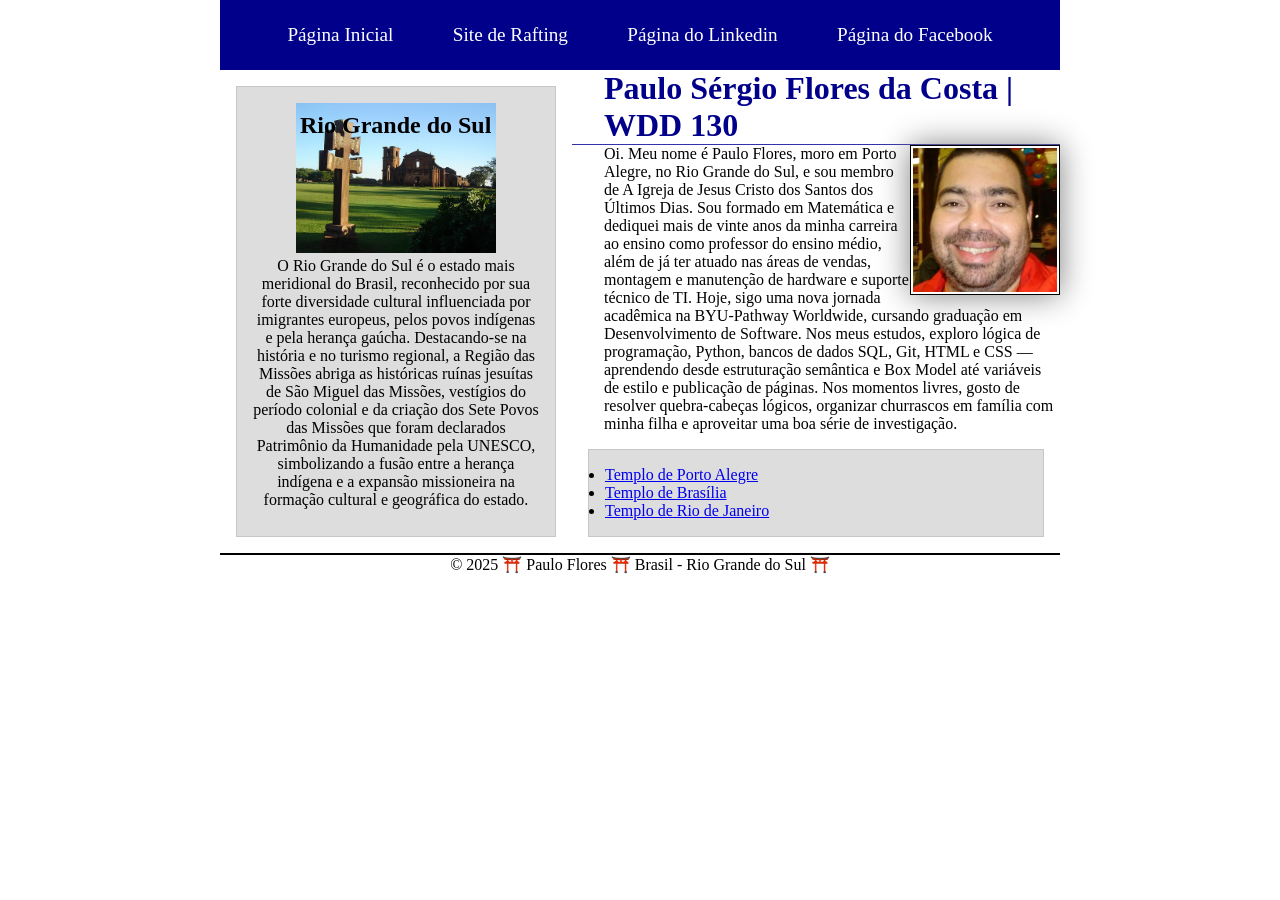
<file: index.html>
<!DOCTYPE html>
<html lang="pt-BR">

<head>
    <meta charset="UTF-8">
    <meta name="viewport" content="width=device-width, initial-scale=1.0">
    <title>Paulo Sérgio Flores da Costa | WDD 130</title>
    <meta name="description"
      content="Meu nome é Paulo Flores, cursando programação. A página tem o objetivo da apresentação do estudante.">
    <meta name="author" content="Paulo Sérgio Flores da Costa">
    <link rel="stylesheet" href="estilos/estilos.css">
</head>

<body>
    <header>
        <nav>
            <a href="#">Página Inicial</a>
            <a href="wwr/">Site de Rafting</a>
            <a href="https://linkedin.com" target=" _blank">Página do Linkedin</a>
            <a href="https://facebook.com" target=" _blank">Página do Facebook</a>
        </nav>
    </header>
    <div class="grid">
        <main>
            <h1 class="identacao">Paulo Sérgio Flores da Costa | WDD 130</h1>
            <img src="imagens/perfil.jpg" alt="Foto de Paulo Flores" width="200">
            <p class="identacao">Oi. Meu nome é Paulo Flores, moro em Porto Alegre, no Rio Grande do
                Sul, e sou membro de
                A Igreja de Jesus Cristo dos Santos dos Últimos Dias. Sou formado em Matemática e
                dediquei mais de vinte anos da minha carreira ao ensino como professor do ensino
                médio,
                além de já ter atuado nas áreas de vendas, montagem e manutenção de hardware e
                suporte
                técnico de TI. Hoje, sigo uma nova jornada acadêmica na BYU-Pathway Worldwide,
                cursando
                graduação em Desenvolvimento de Software. Nos meus estudos, exploro lógica de
                programação, Python, bancos de dados SQL, Git, HTML e CSS — aprendendo desde
                estruturação semântica e Box Model até variáveis de estilo e publicação de páginas.
                Nos
                momentos livres, gosto de resolver quebra-cabeças lógicos, organizar churrascos em
                família com minha filha e aproveitar uma boa série de investigação.</p>
            <ul class="caixa idencacao">
                <li><a href="https://www.churchofjesuschrist.org/temples/details/porto-alegre-brazil-temple?lang=por"
                      target="_blank">Templo de Porto Alegre</a></li>
                <li><a href="
                        https://www.churchofjesuschrist.org/temples/details/brasilia-brazil-temple?lang=por"
                      target=" _blank">Templo de Brasília</a></li>
                <li><a href="
                        https://www.churchofjesuschrist.org/temples/details/rio-de-janeiro-brazil-temple?lang=por"
                      target=" _blank">Templo de Rio de Janeiro</a></li>
            </ul>
        </main>
        <aside class="caixa">
            <h2>Rio Grande do Sul</h2>
            <img src=" imagens/missoes.jpg" alt="Missões no RS">
            <p>O Rio Grande do Sul é o estado mais meridional do Brasil, reconhecido por sua
                forte diversidade cultural influenciada por imigrantes europeus, pelos povos
                indígenas e pela herança gaúcha. Destacando-se na história e no turismo regional, a
                Região das Missões abriga as históricas ruínas jesuítas de São Miguel das Missões,
                vestígios do período colonial e da criação dos Sete Povos das Missões que foram
                declarados Patrimônio da Humanidade pela UNESCO, simbolizando a fusão entre a
                herança
                indígena e a expansão missioneira na formação cultural e geográfica do estado.
            </p>
        </aside>
    </div>

    <footer>
        <p>&copy; 2025 ⛩️ Paulo Flores ⛩️ Brasil - Rio Grande do Sul ⛩️</p>
    </footer>
</body>

</html>
</file>
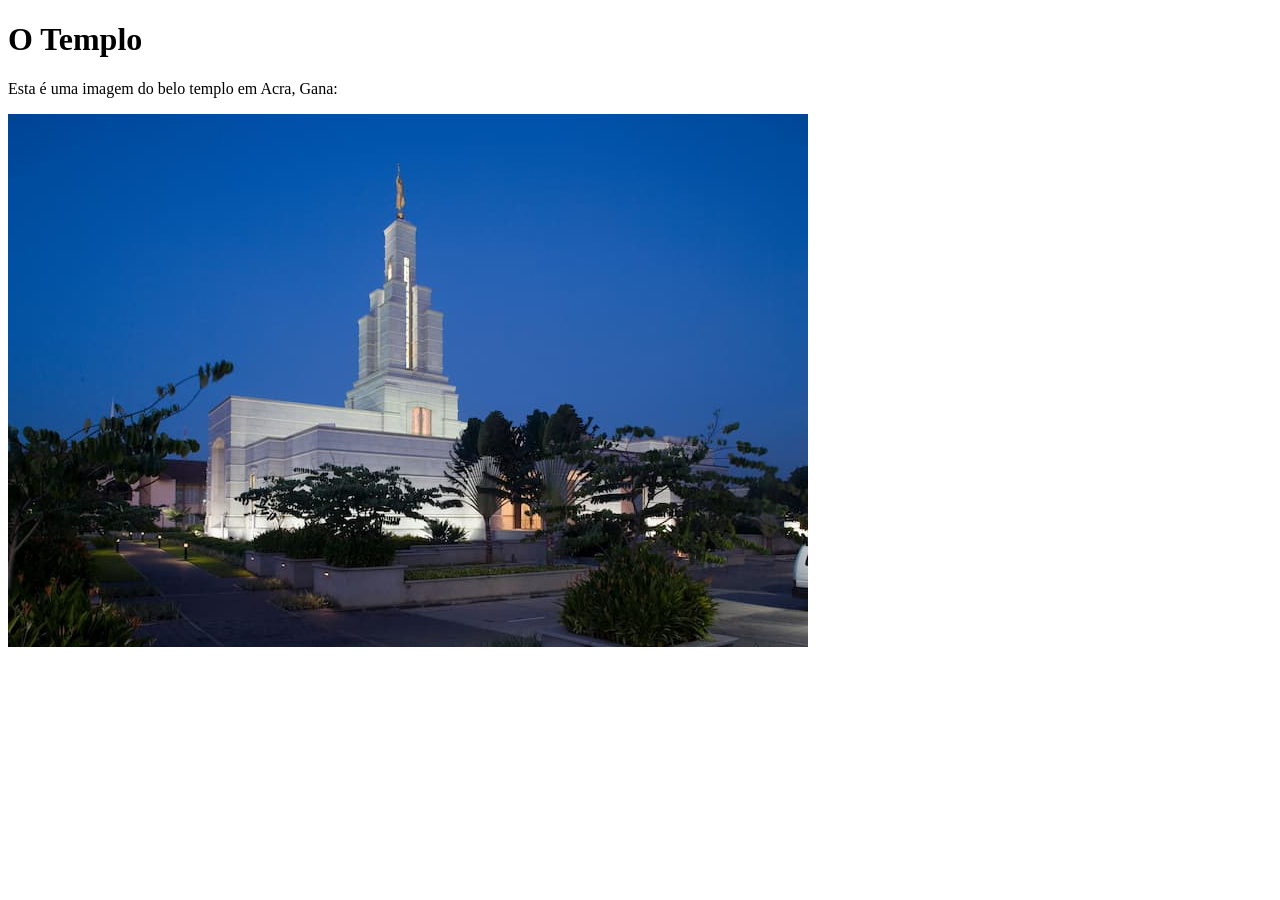
<file: semana01/imagens.html>
<!DOCTYPE html>
<html lang="pt-br">

<head>
    <meta charset="UTF-8">
    <meta name="viewport" content="width=device-width, initial-scale=1.0">
    <title>Imagem do Templo</title>
</head>

<body>
    <h1>O Templo</h1>
    <p>Esta é uma imagem do belo templo em Acra, Gana:</p>
    <img src="imagens/templo-pequeno.jpg" alt="O Templo de Acra, Gana">

</body>

</html>
</file>
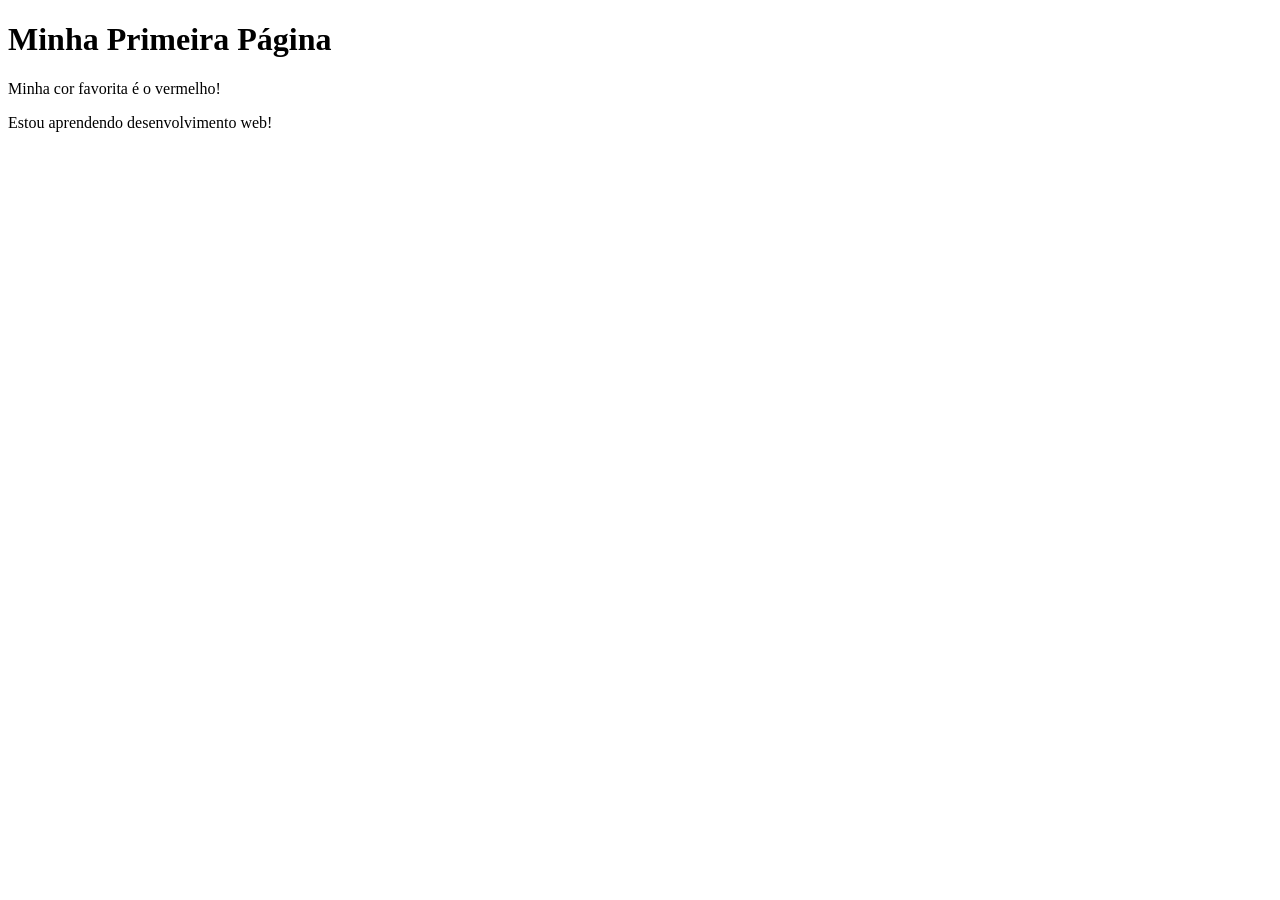
<file: semana01/primeira-pagina.html>
<!DOCTYPE html>
<html lang="pt-br">

<head>
    <meta charset="UTF-8">
    <meta name="viewport" content="width=device-width, initial-scale=1.0">
    <title>Minha Primeira Página</title>
</head>

<body>
    <h1>Minha Primeira Página</h1>
    <p>Minha cor favorita é o vermelho!</p>
    <p>Estou aprendendo desenvolvimento web!</p>
</body>

</html>
</file>
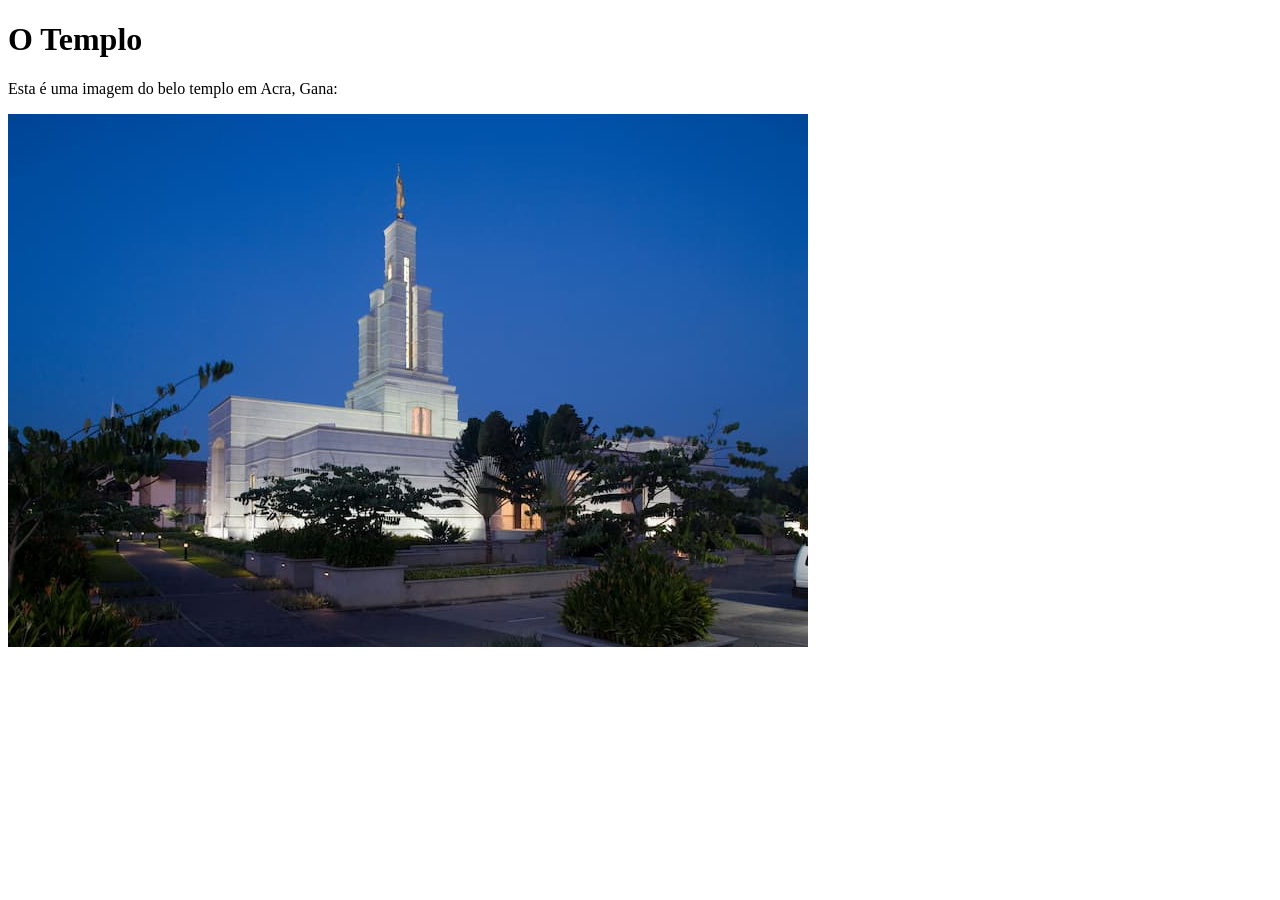
<file: semana01/solucao-imagens.html>
<!DOCTYPE html>
<html lang="pt-br">
<head>
    <meta charset="UTF-8">
    <meta name="viewport" content="width=device-width, initial-scale=1.0">
    <title>Imagem do Templo</title>
</head>
<body>
    <h1>O Templo</h1>
    <p>Esta é uma imagem do belo templo em Acra, Gana:</p>
    <img src="imagens/templo-pequeno.jpg" alt="Templo de Acra, Gana">

</body>
</html>
</file>
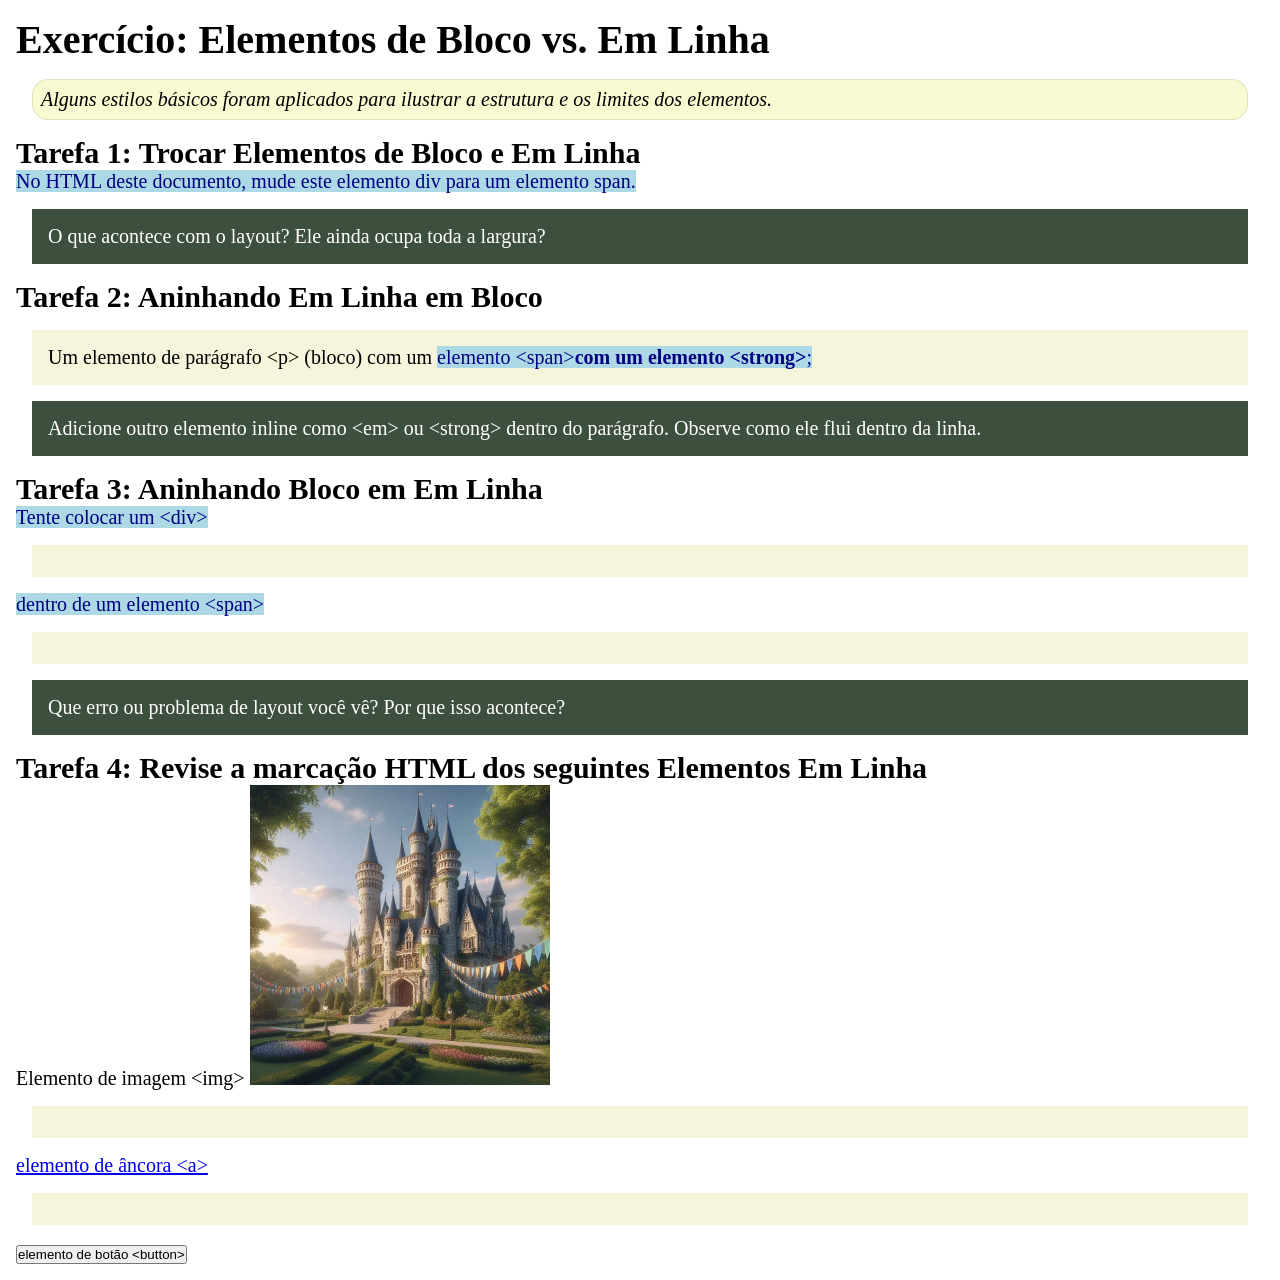
<file: semana02/bloco-vs-inline.html>
<!DOCTYPE html>
<html lang="pt-br">

<head>
    <meta charset="UTF-8">
    <meta name="viewport" content="width=device-width, initial-scale=1.0">
    <title>Exercício: Elementos de Bloco vs. Inline</title>
    <link rel="stylesheet" href="estilos/bloco-vs-inline.css">
</head>

<body>
    <main>
        <h1>Exercício: Elementos de Bloco vs. Em Linha</h1>
        <p class="note">Alguns estilos básicos foram aplicados para ilustrar a estrutura e os
            limites dos elementos.</p>

        <h2>Tarefa 1: Trocar Elementos de Bloco e Em Linha</h2>
        <span>No HTML deste documento, mude este elemento div para um elemento span.</span>

        <p class="question">O que acontece com o layout? Ele ainda ocupa toda a largura?</p>

        <h2>Tarefa 2: Aninhando Em Linha em Bloco</h2>
        <p>Um elemento de parágrafo &lt;p&gt; (bloco) com um <span>elemento
                &lt;span&gt;<strong>com um elemento &lt;strong&gt</strong>;</span>
        </p>
        <p class="question">Adicione outro elemento inline como &lt;em&gt; ou &lt;strong&gt; dentro
            do parágrafo.
            Observe como ele flui dentro da linha.</p>

        <h2>Tarefa 3: Aninhando Bloco em Em Linha</h2>
        <span>Tente colocar um &lt;div&gt; <div></div>dentro de um elemento &lt;span&gt;<div></div>
        </span>
        <p class="question">Que erro ou problema de layout você vê? Por que isso acontece?</p>


        <h2>Tarefa 4: Revise a marcação HTML dos seguintes Elementos Em Linha</h2>
        Elemento de imagem &lt;img&gt;
        <img src="imagens/castelo.webp" alt="imagem (imagens estão em linha)" width="300"
          height="300">
        <div></div>
        <a href="https://churchofjesuschrist.org">elemento de âncora &lt;a&gt; </a>
        <div></div>
        <button type="button">elemento de botão &lt;button&gt;</button>
    </main>
</body>

</html>
</file>
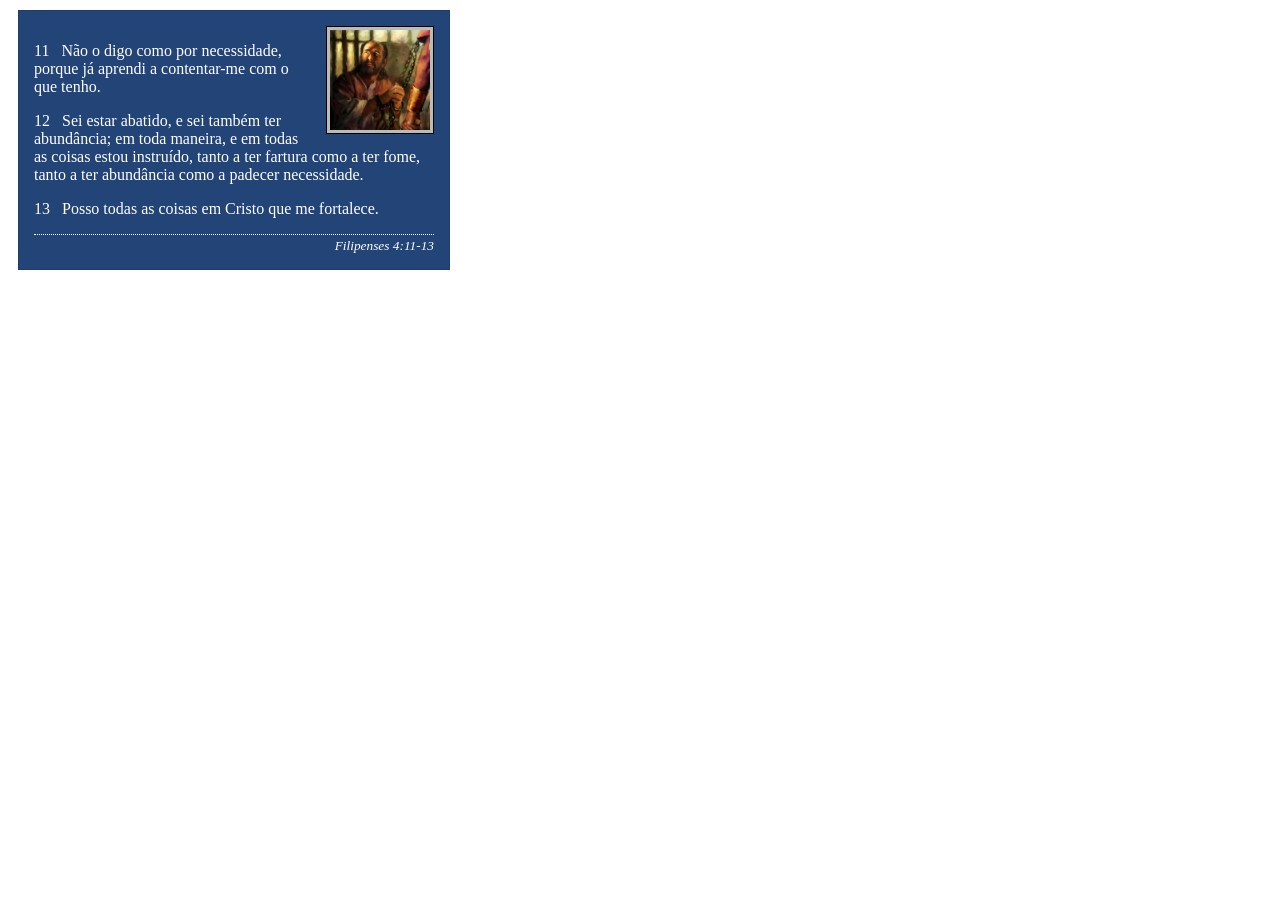
<file: semana02/box-model-solucao.html>
<!DOCTYPE html>
<html lang="pt-br">

<head>
    <meta charset="UTF-8">
    <meta name="viewport" content="width=device-width, initial-scale=1.0">
    <title>Atividade de Box Model</title>
    <link rel="stylesheet" href="estilos/box-model-solucao.css">
</head>

<body>
    <main>
        <div class="callout">
            <img src="imagens/apostolo-paulo-preso.webp" alt="Apóstolo Paulo - Preso em Roma" width="200" height="200">
            <blockquote>
                <p>11 &nbsp; Não o digo como por necessidade, porque já aprendi a contentar-me com o que tenho.</p>
                <p>12 &nbsp; Sei estar abatido, e sei também ter abundância; em toda maneira, e em todas as coisas estou
                    instruído, tanto a ter fartura como a ter fome, tanto a ter abundância como a padecer necessidade.
                </p>
                <p>13 &nbsp; Posso todas as coisas em Cristo que me fortalece.</p>
            </blockquote>
            <cite>Filipenses 4:11-13</cite>
        </div>
    </main>
</body>

</html>
</file>
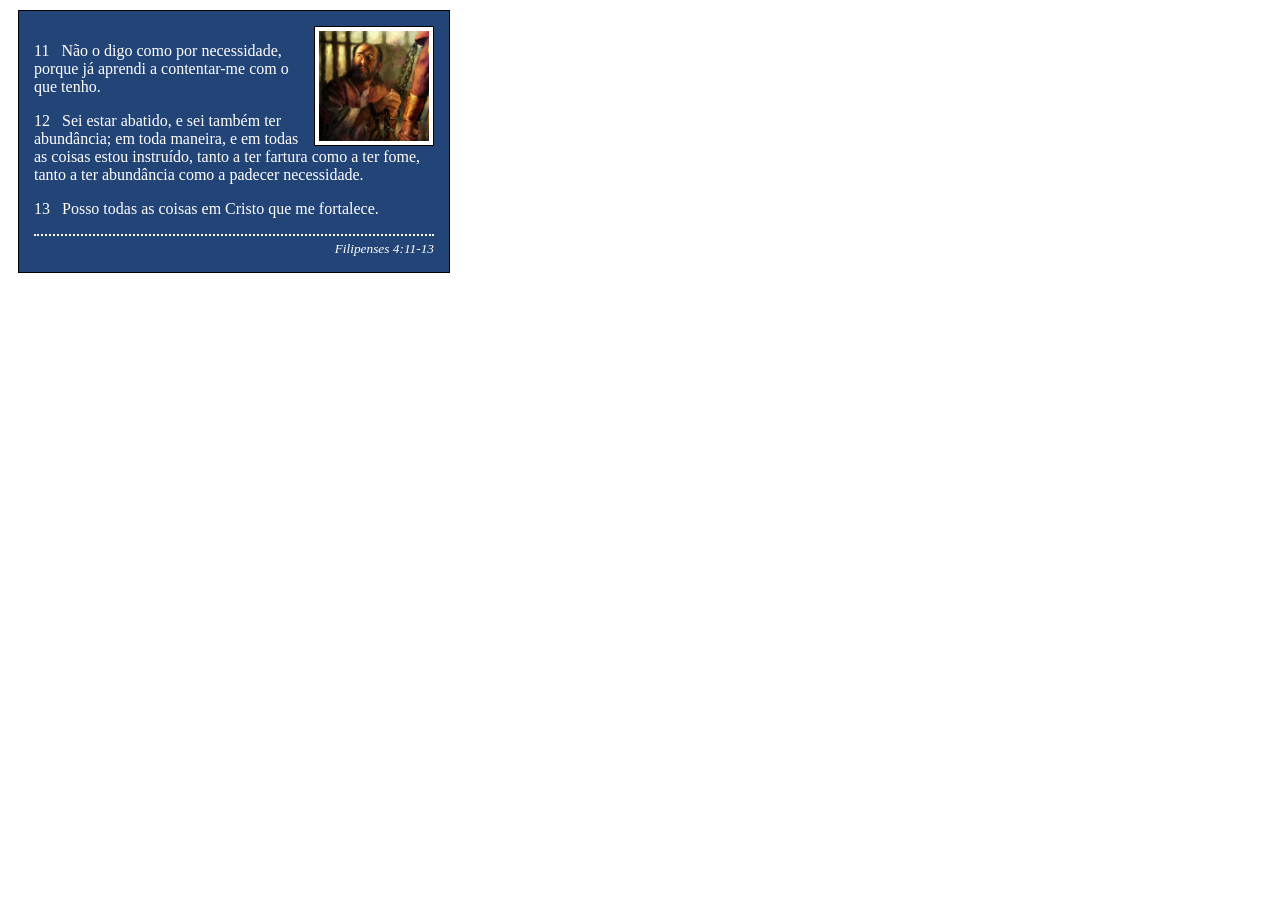
<file: semana02/box-model.html>
<!DOCTYPE html>
<html lang="pt-br">

<head>
    <meta charset="UTF-8">
    <meta name="viewport" content="width=device-width, initial-scale=1.0">
    <title>Atividade de Box Model</title>
    <link rel="stylesheet" href="estilos/box-model.css">
</head>

<body>
    <main>
        <div class="callout">
            <img src="imagens/apostolo-paulo-preso.webp" alt="Apóstolo Paulo - Preso em Roma"
              width="200" height="200">
            <blockquote>
                <p>11 &nbsp; Não o digo como por necessidade, porque já aprendi a contentar-me com o
                    que tenho.</p>
                <p>12 &nbsp; Sei estar abatido, e sei também ter abundância; em toda maneira, e em
                    todas as coisas estou instruído, tanto a ter fartura como a ter fome, tanto a
                    ter abundância como a padecer necessidade.</p>
                <p>13 &nbsp; Posso todas as coisas em Cristo que me fortalece.</p>
            </blockquote>
            <cite>Filipenses 4:11-13</cite>
        </div>
    </main>
</body>

</html>
</file>
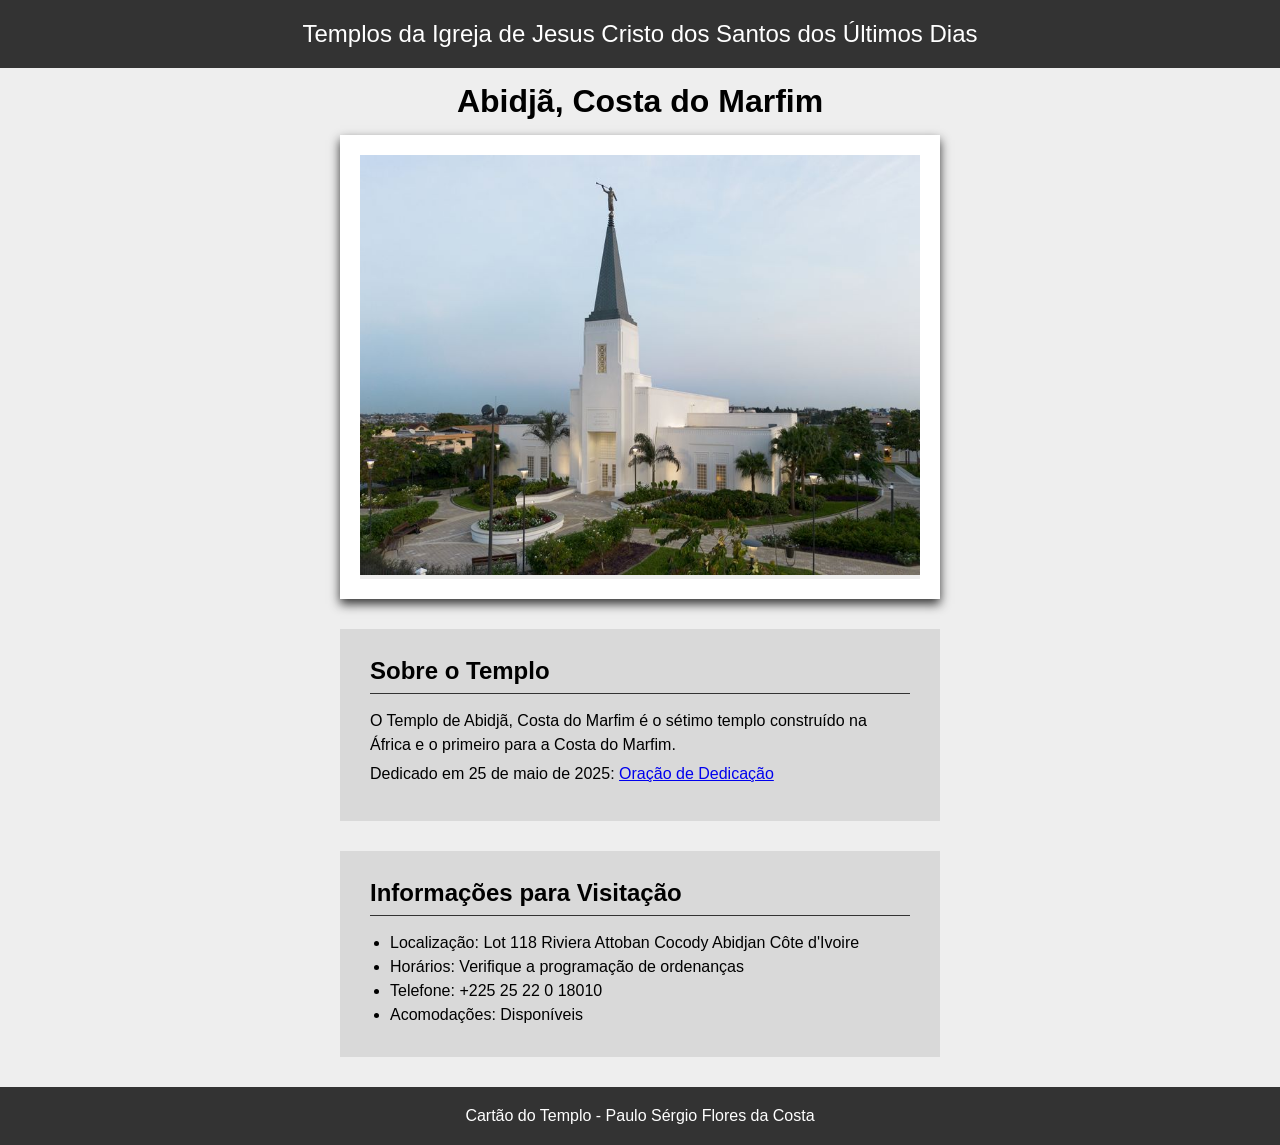
<file: semana02/templo.html>
<!DOCTYPE html>
<html lang="pt-br">

<head>
    <meta charset="UTF-8">
    <meta name="viewport" content="width=device-width, initial-scale=1.0">
    <title>Cartão do Templo - Abidjã, Costa do Marfim</title>
    <link rel="stylesheet" href="estilos/templo.css">
</head>

<body>
    <header>
        <p>Templos da Igreja de Jesus Cristo dos Santos dos Últimos Dias</p>
    </header>
    <main>
        <h1>Abidjã, Costa do Marfim</h1>
        <picture>
            <img src="imagens/abidja-costa-do-marfim.jpeg" alt="Templo de Abidjã, Costa do Marfim">
        </picture>
        <section>
            <h2>Sobre o Templo</h2>
            <p>O Templo de Abidjã, Costa do Marfim é o sétimo templo construído na África e o
                primeiro para a Costa do Marfim.</p>
            <p>Dedicado em 25 de maio de 2025: <a
                  href="https://www.churchofjesuschrist.org/temples/dedicatory-prayer/abidjan-ivory-coast-temple/2025-05-25?lang=eng"
                  target="_blank" rel="noopener noreferrer">Oração de Dedicação</a></p>
        </section>
        <section>
            <h2>Informações para Visitação</h2>
            <ul>
                <li>Localização: Lot 118 Riviera Attoban Cocody Abidjan Côte d'Ivoire</li>
                <li>Horários: Verifique a programação de ordenanças</li>
                <li>Telefone: +225 25 22 0 18010</li>
                <li>Acomodações: Disponíveis</li>
            </ul>
        </section>
    </main>
    <footer>
        <p>Cartão do Templo - Paulo Sérgio Flores da Costa</p>
    </footer>
</body>

</html>
</file>
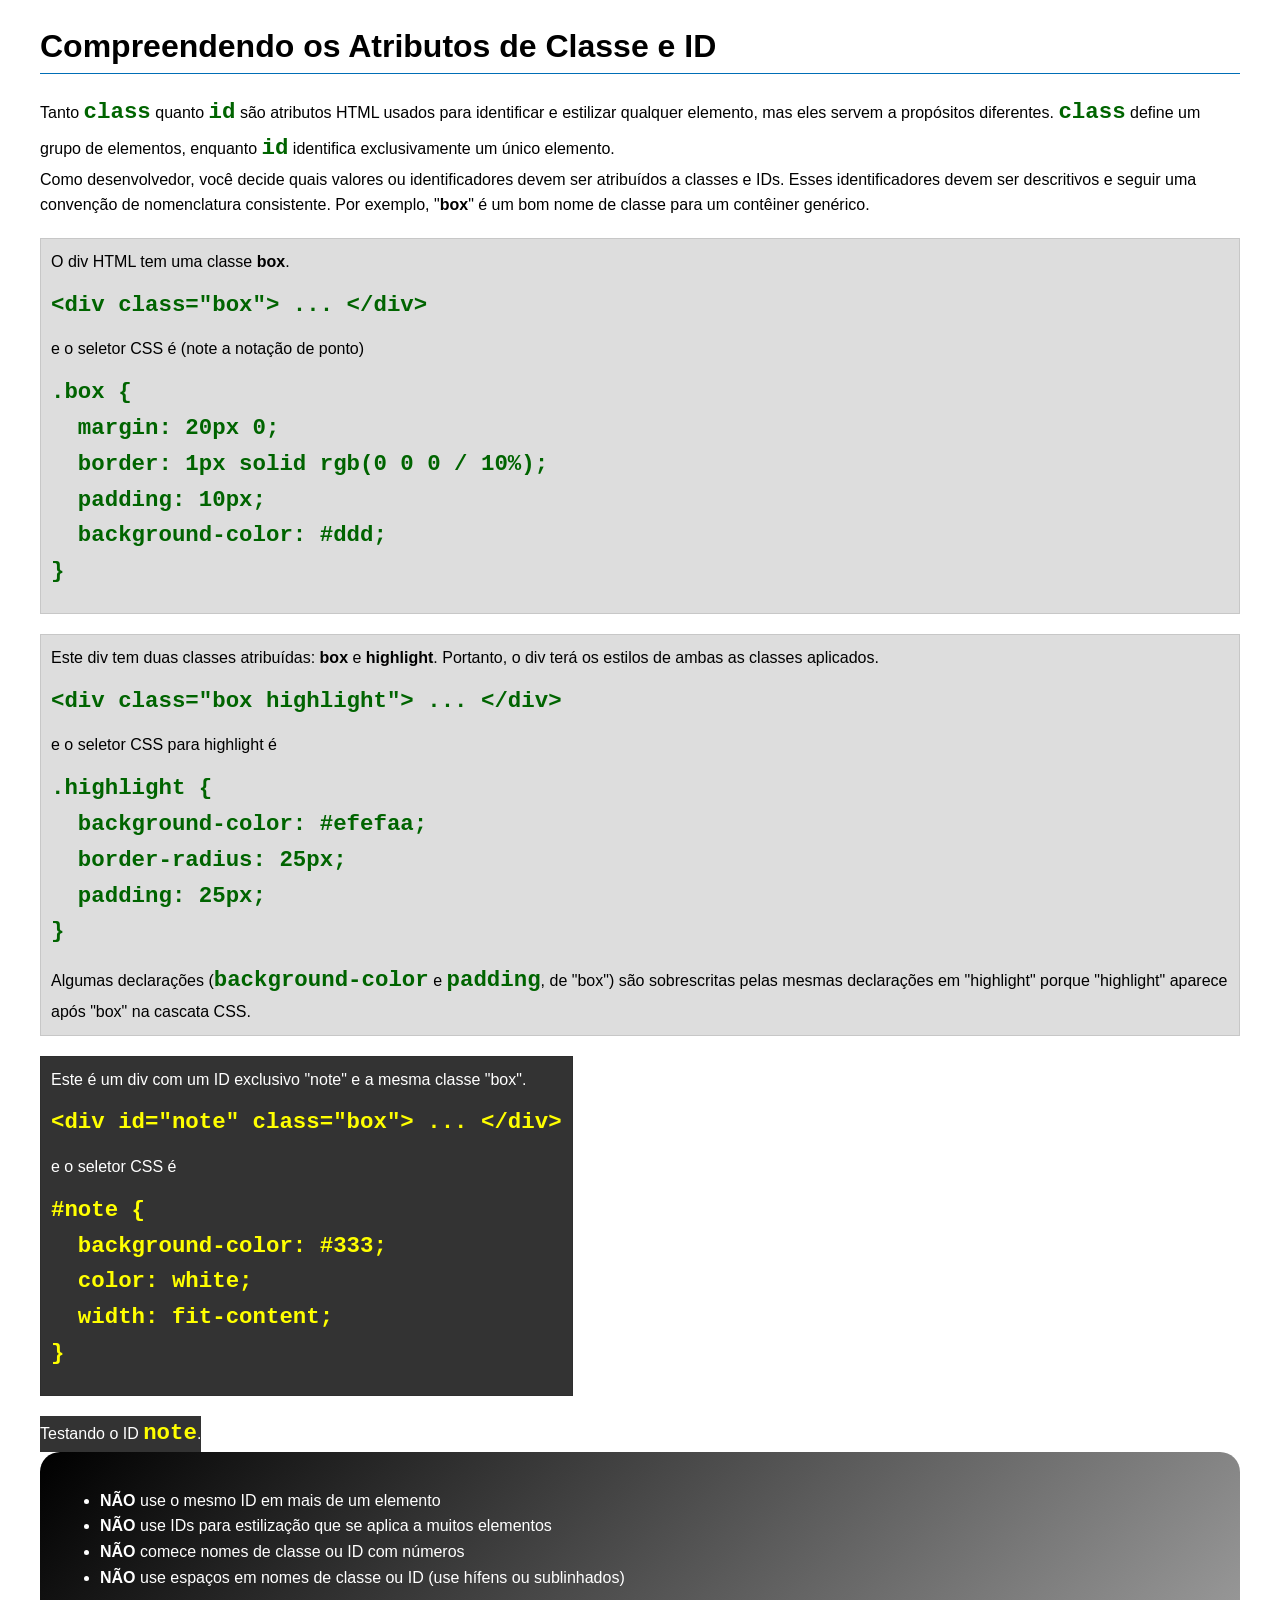
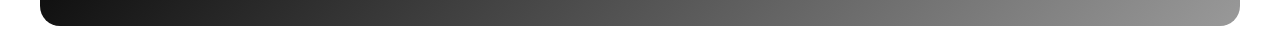
<file: semana03/classe-e-id.html>
<!DOCTYPE html>
<html lang="pt-br">

<head>
    <meta charset="UTF-8">
    <meta name="viewport" content="width=device-width, initial-scale=1.0">
    <title>Atributos de Classe vs ID</title>
    <link rel="stylesheet" href="estilos/classe-e-id.css">
</head>

<body>
    <h1>Compreendendo os Atributos de Classe e ID</h1>
    <p>Tanto <code>class</code> quanto <code>id</code> são atributos HTML usados para identificar e
        estilizar qualquer
        elemento, mas eles servem a propósitos diferentes. <code>class</code> define um grupo de
        elementos, enquanto
        <code>id</code> identifica exclusivamente um único elemento.
    </p>
    <p>Como desenvolvedor, você decide quais valores ou identificadores devem ser atribuídos a
        classes e IDs. Esses
        identificadores devem ser descritivos e seguir uma convenção de nomenclatura consistente.
        Por exemplo,
        "<strong>box</strong>" é um bom nome de classe para um contêiner genérico.</p>
    <div class="box">
        <p>O div HTML tem uma classe <strong>box</strong>.</p>
        <pre><code class="html">&lt;div class="box"&gt; ... &lt;/div&gt;</code></pre>
        e o seletor CSS é (note a notação de ponto)
        <pre><code class="css">.box {
  margin: 20px 0;
  border: 1px solid rgb(0 0 0 / 10%);
  padding: 10px;
  background-color: #ddd; 
}</code></pre>
    </div>

    <div class="box">
        <p>Este div tem duas classes atribuídas: <strong>box</strong> e <strong>highlight</strong>.
            Portanto, o div terá
            os estilos de ambas as classes aplicados.</p>
        <pre><code class="html">&lt;div class="box highlight"&gt; ... &lt;/div&gt;</code></pre>
        e o seletor CSS para highlight é
        <pre><code class="css">.highlight {
  background-color: #efefaa;
  border-radius: 25px;
  padding: 25px;
}</code></pre>
        <p>Algumas declarações (<code>background-color</code> e <code>padding</code>, de "box") são
            sobrescritas pelas
            mesmas declarações em "highlight" porque "highlight" aparece após "box" na cascata CSS.
        </p>
    </div>

    <div id="note" class="box">
        <p>Este é um div com um ID exclusivo "note" e a mesma classe "box".</p>
        <pre><code class="html">&lt;div id="note" class="box"&gt; ... &lt;/div&gt;</code></pre>
        e o seletor CSS é
        <pre><code class="css">#note {
  background-color: #333;
  color: white;
  width: fit-content;
}</code></pre>
    </div>

    <div id="note">
        <p>Testando o ID <code>note</code>.</p>
    </div>

    <section id="melhor-pratica">
        <ul>
            <li><strong>NÃO</strong> use o mesmo ID em mais de um elemento</li>
            <li><strong>NÃO</strong> use IDs para estilização que se aplica a muitos elementos</li>
            <li><strong>NÃO</strong> comece nomes de classe ou ID com números</li>
            <li><strong>NÃO</strong> use espaços em nomes de classe ou ID (use hífens ou
                sublinhados)</li>
        </ul>
    </section>

    <br>

</body>

</html>
</file>
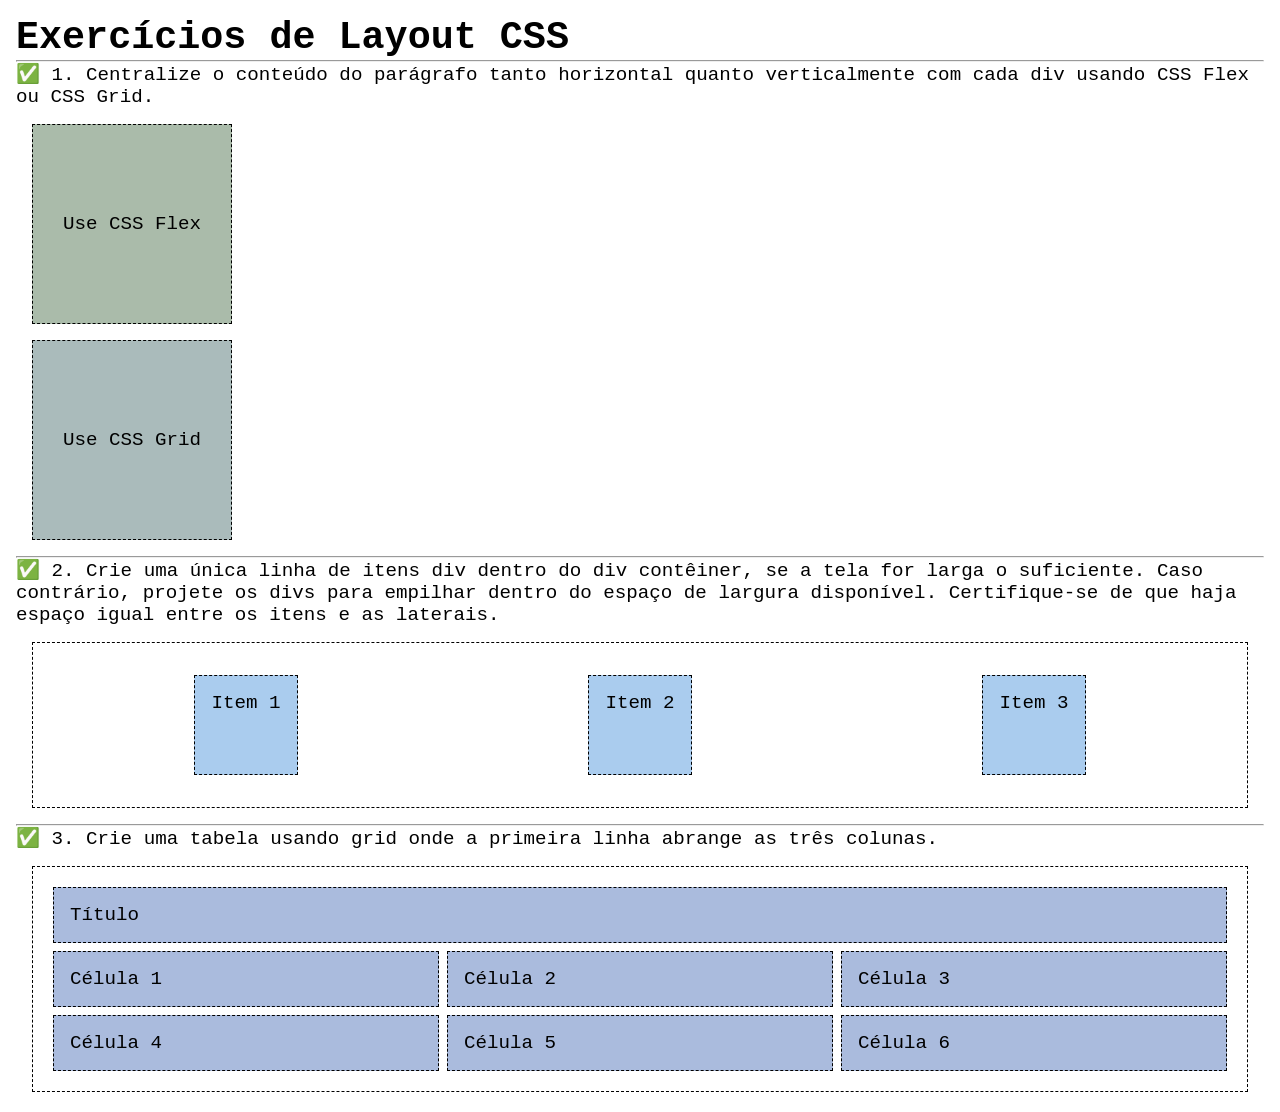
<file: semana04/exercicios-layout.html>
<!DOCTYPE html>
<html lang="pt-br">

<head>
    <meta charset="UTF-8">
    <meta name="viewport" content="width=device-width, initial-scale=1.0">
    <title>Exercícios de Layout CSS</title>
    <link rel="stylesheet" href="estilos/exercicios-layout.css">
</head>

<body>
    <main>
        <h1>Exercícios de Layout CSS</h1>
        <hr>
        <p>✅ 1. Centralize o conteúdo do parágrafo tanto horizontal quanto verticalmente com cada
            div usando CSS Flex ou
            CSS Grid.
        </p>
        <div class="one flex">
            <p>Use CSS Flex</p>
        </div>
        <div class="one grid">
            <p>Use CSS Grid</p>
        </div>
        <hr>
        <p>✅ 2. Crie uma única linha de itens div dentro do div contêiner, se a tela for larga o
            suficiente. Caso
            contrário, projete os
            divs para empilhar dentro do espaço de largura disponível. Certifique-se de que haja
            espaço igual entre os
            itens e as laterais.</p>
        <div class="container2">
            <div class="dois">
                <p>Item 1</p>
            </div>
            <div class="dois">
                <p>Item 2</p>
            </div>
            <div class="dois">
                <p>Item 3</p>
            </div>
        </div>
        <hr>
        <p>✅ 3. Crie uma tabela usando grid onde a primeira linha abrange as três colunas. </p>
        <div class="container3">
            <div class="tres colunas-3">
                <p>Título</p>
            </div>
            <div class="tres">
                <p>Célula 1</p>
            </div>
            <div class="tres">
                <p>Célula 2</p>
            </div>
            <div class="tres">
                <p>Célula 3</p>
            </div>
            <div class="tres">
                <p>Célula 4</p>
            </div>
            <div class="tres">
                <p>Célula 5</p>
            </div>
            <div class="tres">
                <p>Célula 6</p>
            </div>

        </div>
    </main>
</body>

</html>
</file>
<file: estilos/estilos.css>
* {
    margin: 0;
    padding: 0;
    box-sizing: border-box;
}

:root {
    --cor-primaria: #00008b;
    --cor-padrao: #000;
    --espacamento-padrao: 20px;
}

nav {
    display: flex;
    justify-content: space-evenly;
    align-items: center;
    background-color: var(--cor-primaria);
    padding: 1rem;
}

nav a {
    color: white;
    display: block;
    padding: 0.5rem;
    text-decoration: none;
    font-size: 1.2rem;
}

h1 {
    color: var(--cor-primaria);
    border-bottom: 1px solid rgb(50, 50, 170);
}

main img {
    width: 150px;
    height: auto;
    border: 1px solid var(--cor-padrao);
    padding: 2px;
    box-shadow: 0 0 30px gray;
    float: right;
}

p {
    padding: 0;
}

aside {
    position: relative;
    width: 20rem;
    text-align: center;
}

aside img {
    width: 200px;
    height: auto;
}

aside h2 {
    position: absolute;
    top: 25px;
    left: 63px;
}

footer {
    margin-top: var(--espacamento-padrao);
    border-top: 2px solid var(--cor-padrao);
    text-align: center;
}

/* Seletores de Classe */

.caixa {
    margin: 1rem;
    border: 1px solid rgb(0 0 0 / 10%);
    padding: 1rem;
    background-color: #ddd;
}

.identacao {
    padding-left: 2rem;
}

header,
footer,
.grid {
    max-width: 840px;
    margin: 0 auto;
}

.grid {
    display: grid;
    /* grid-template-columns: 1fr 1fr; */
}

main {
    grid-row: 1/2;
    grid-column: 2/3;
}
</file>
<file: semana02/estilos/bloco-vs-inline.css>
* {
    margin: 0;
    padding: 0;
}

body {
    font-size: 20px;
    margin: 1rem;
}

p,
div {
    background-color: beige;
    margin: 1rem;
    padding: 1rem;
}

span {
    color: navy;
    background-color: lightblue;
}

code {
    margin: 0;
    padding: 0;
    color: green;
    font-size: 1.2rem;
}

.note {
    font-style: italic;
    background-color: lightgoldenrodyellow;
    border-radius: 1rem;
    border: 1px solid rgb(0 0 0 / 10%);
    margin: 1rem;
    padding: .5rem;
}

.question {
    background-color: #3d503d;
    color: #fff;
}
</file>
<file: semana02/estilos/box-model-solucao.css>
.callout {
    max-width: 400px;
    margin: 10px;
    border: 1px solid rgba(0, 0, 0, .1);
    padding: 15px;
    background-color: #247;
    color: #fff;
}

.callout img {
    float: right;
    margin: 0 0 10px 15px;
    border: 1px solid #000;
    padding: 3px;
    background-color: #bbb;
    width: 100px;
    height: auto;

}

blockquote {
    margin: 0;
}

cite {
    display: block;
    border-top: 1px dotted #fff;
    padding-top: 3px;
    text-align: right;
    font-size: smaller;
}
</file>
<file: semana02/estilos/box-model.css>
.callout {
    max-width: 400px;
    margin: 10px;
    border: 1px solid #000;
    padding: 15px;
    background-color: #247;
    color: #fff;
}

.callout img {
    float: right;
    margin: 0 0 15px 15x;
    border: 1px solid #000;
    padding: 4px;
    background-color: #fff;
    width: 110px;
    height: auto;
}

blockquote {
    margin: 0px;
}

cite {
    display: block;
    border-top: 2px dotted #fff;
    padding-top: 5px;
    text-align: right;
    font-size: smaller;
}
</file>
<file: semana02/estilos/templo.css>
* {
    margin: 0;
    padding: 0;
}

body {
    font-family: Arial, Helvetica, sans-serif;
    background-color: #eee;
}

header,
footer {
    background-color: #333;
    padding: 20px;
    color: #fff;
    text-align: center;
}

header {
    font-size: 1.5rem;
}

main {
    width: 600px;
    margin: 0 auto;
}

h1 {
    text-align: center;
    margin: 15px 0;
}

picture {
    display: block;
    margin-bottom: 30px;
    border: 20px solid #fff;
    box-shadow: 0px 5px 10px #333;
}

img {
    width: 560px;
    height: auto;
}

section {
    background-color: #d9d9d9;
    margin: 0 0 30px 0;
    padding: 30px;
    line-height: 1.5rem;
}

section p {
    margin-bottom: 5px;
}

section h2 {
    border-bottom: 1px solid #333;
    padding-bottom: 10px;
    margin-bottom: 15px;
}

main section ul {
    margin-left: 20px;
}
</file>
<file: semana03/estilos/classe-e-id.css>
body {
    font-family: Arial, sans-serif;
    line-height: 1.6;
    margin: 0;
    padding: 0 40px;
}

h1 {
    border-bottom: 1px solid rgb(0 110 182);
    padding-bottom: 0;
}



p {
    margin: 0;
}

code {
    color: darkgreen;
    font-weight: 700;
    font-size: 1.4rem;
}

/* Class exemplos - podem ser reutilizados */

.box {
    margin: 20px 0;
    border: 1px solid rgb(0 0 0 / 10%);
    padding: 10px;
    background-color: #ddd; /* essa é a abreviação para #dddddd */
}

.highlight {
    background-color: #efefaa;
    border-radius: 25px;
    padding: 25px;
}

/* ID exemplos - devem ser únicos */

#note {
    background-color: #333;
    color: white;
    width: fit-content;
}

#note code {
    color: yellow;
}

#melhor-pratica {
    background: linear-gradient(135deg, #000 0%, #999 100%);
    color: white;
    border-radius: 20px;
    padding: 20px
}
</file>
<file: semana04/estilos/exercicios-layout.css>
* {
    margin: 0;
    padding: 0;
    box-sizing: border-box;
}

body {
    margin: 1rem;
    font-family: monospace;
    font-size: 1.2rem;
}

div {
    margin: 1rem;
    border: 1px dashed;
    padding: 1rem;
}

.one {
    width: 200px;
    height: 200px;
}

.flex {
    background-color: #aba;
    display: flex;
    justify-content: center;
    align-items: center;

}

.grid {
    background-color: #abb;
    display: grid;
    place-items: center;

}

.container2 {
    display: flex;
    flex-wrap: wrap;
    justify-content: space-around;

}

.dois {
    background-color: #ace;
    height: 100px;
}

.container3 {
    display: grid;
    grid-template-columns: 1fr 1fr 1fr;

}

.colunas-3 {
    grid-column: 1/4;

}

.tres {
    margin: .25rem;
    background-color: #abd;
}
</file>
